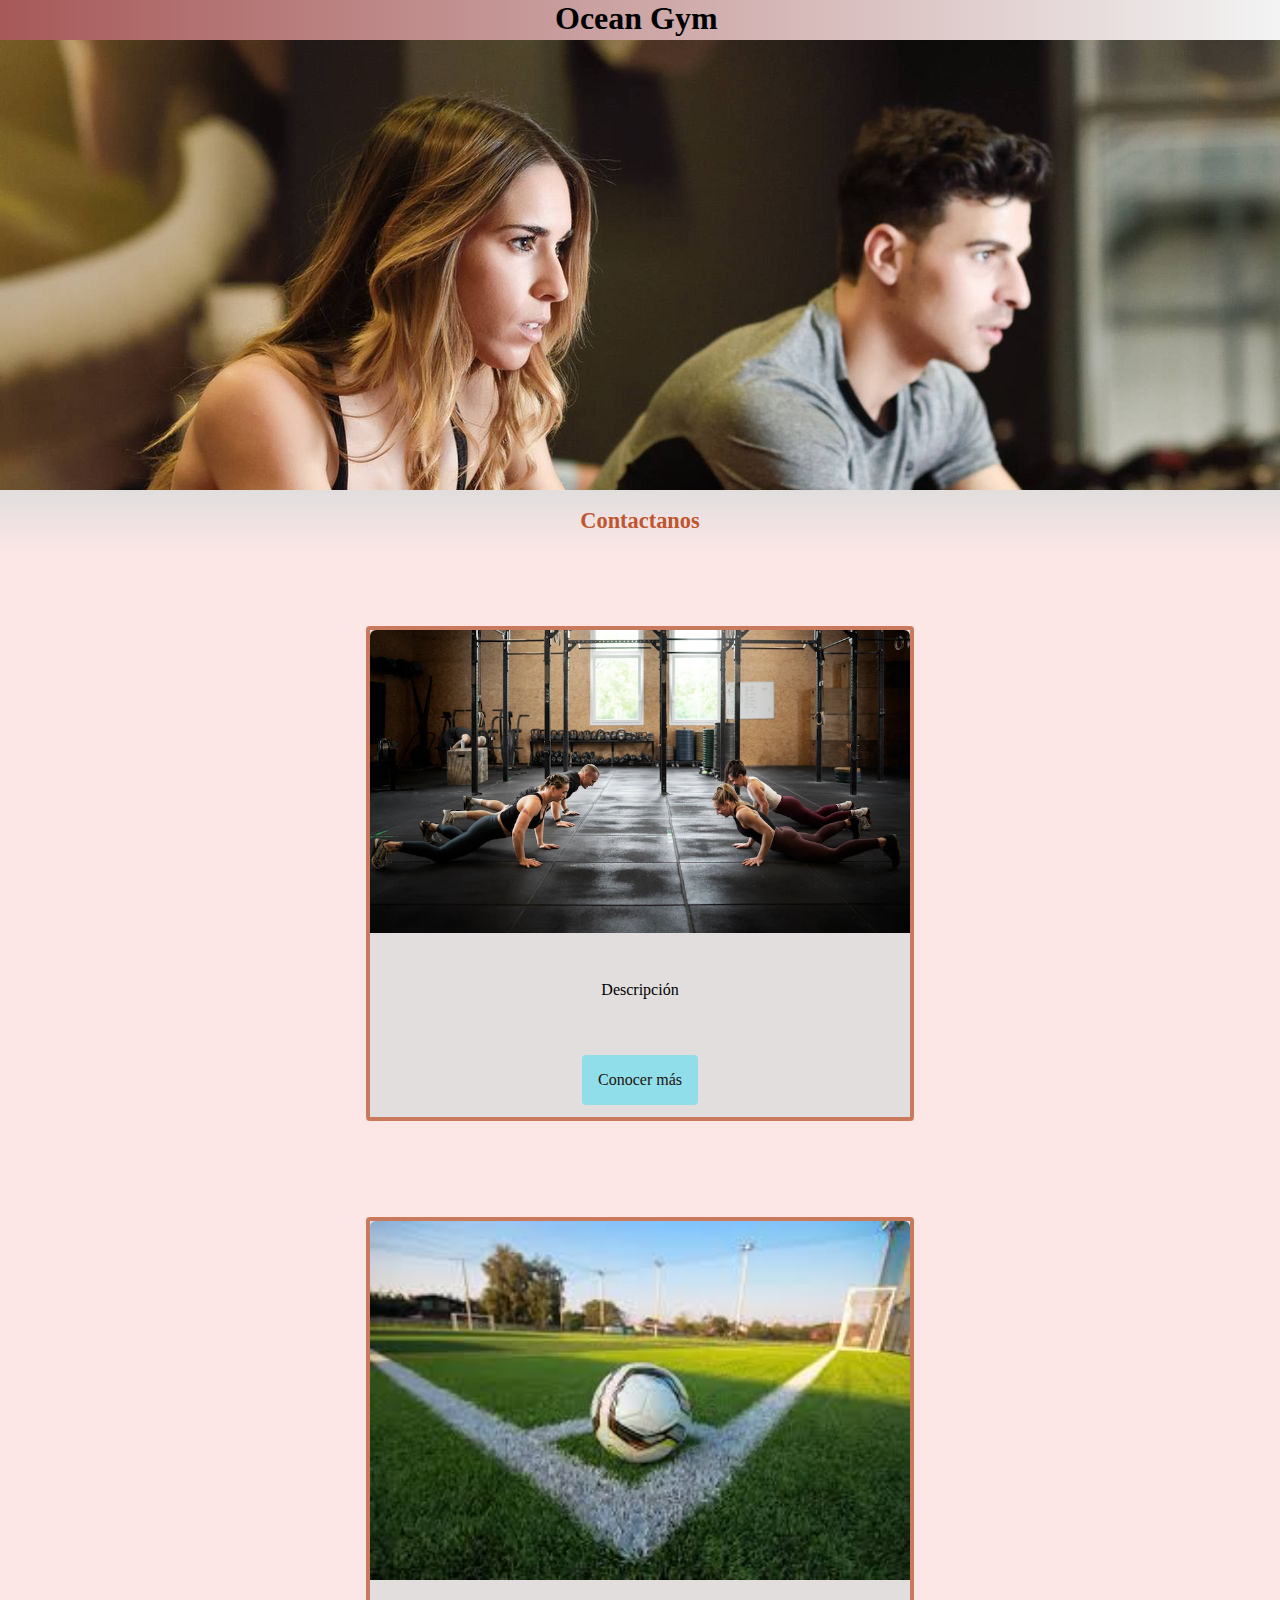
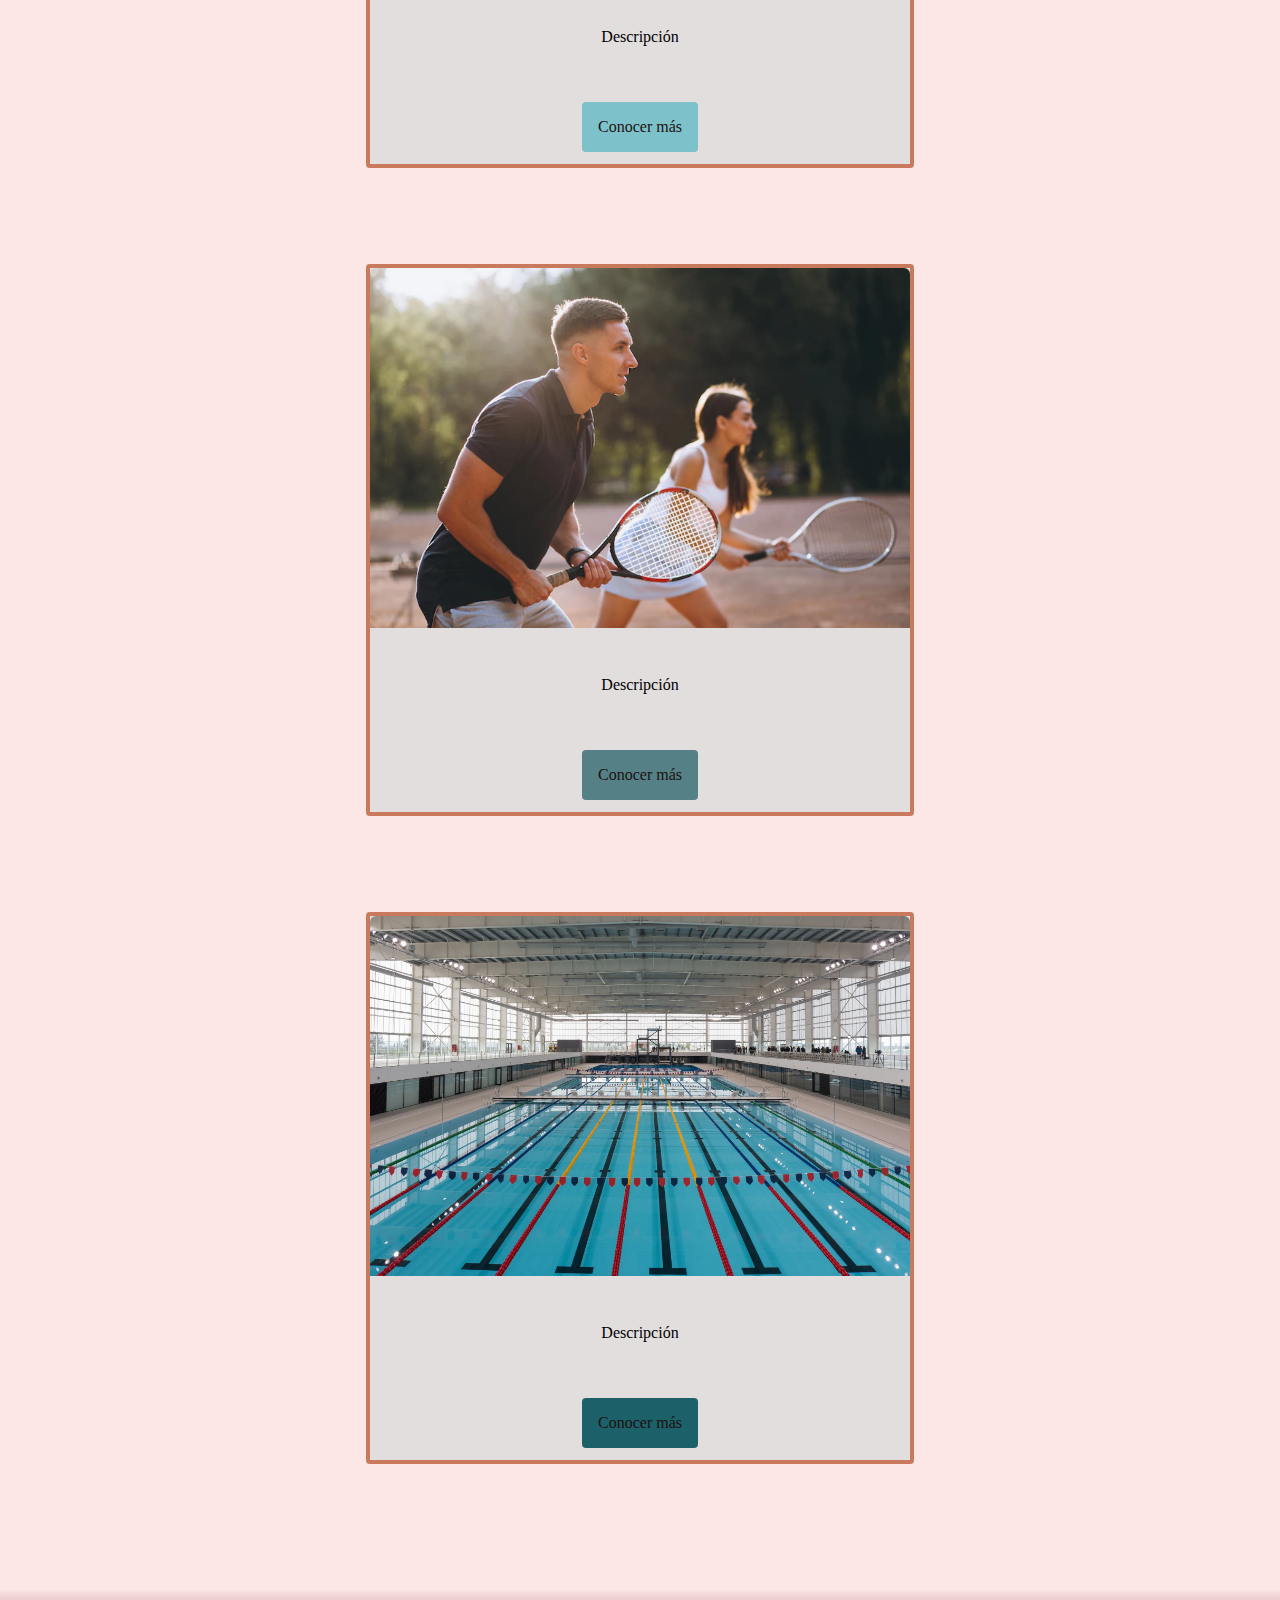
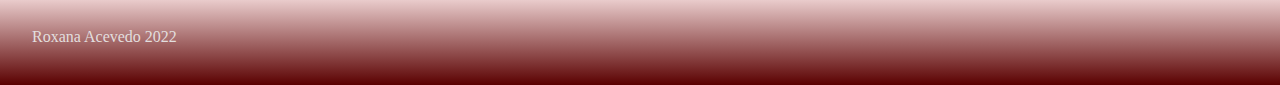
<file: index.html>
<!DOCTYPE html>
<html lang="en">
<head>
    <meta charset="UTF-8">
    <meta http-equiv="X-UA-Compatible" content="IE=edge">
    <meta name="viewport" content="width=device-width, initial-scale=1.0">
    <meta name="description" content="Gimnasio y actividades deportivas">
    <meta name="keywords" content="HTML, CSS, gimnasio, gym, natacion, pileta, tenis, futbol, Buenos Aires, CABA, cancha, footbal, olimpica,">
    <title>oceangym</title>
    <link rel="stylesheet" href="./scss/styles.css">
</head>

<body class="contenedorIndex">
    
    <header class="header">
        <h1 class="tituloHeader">Ocean Gym</h1>
        <nav class="navegacion">
        <ul class="navLista">
            <li class="btnNav"> <a href="./index.html"> Inicio </a> </li>
            <li class="btnNav"> <a href="./Page/actividades.html"> Actividades </a> </li>
            <li class="btnNav"> <a href="./Page/galeria.html"> Galeria </a> </li>
            <li class="btnNav"> <a href="./Page/historia.html"> Historia </a> </li>
            <li class="btnNav"> <a href="./Page/contacto.html"> Contacto </a> </li>
        </ul>
        </nav>
    </header>


    <!--Banner index-->
    <div class="banner">
        <h2 class="tituloBanner"></h2>
    </div>

    <div class="barraContacto">
        <article  class="cardContacto">
            <div>
                <a href="./Page/contacto.html" class="buttonContacto">Contactanos</a>
            </div>
        </article>
    </div>
<!--IMAGENES INDEX-->
    <main class="mainIndex">
        <article class="sectionIndex">
            <div class="card">
                <div class="imagenesCard">
                    <img class="imagenes" src="./Imagenes/equipo gym.webp" alt="Nuestro gym">
                </div>
                <div class="cuerpo">
                    <p class="descripcion">Descripción</p>
                    <a href="./Page/contacto.html" class="button1">Conocer más</a>
                </div>
            </div>
        </article>
        <article class="sectionIndex">
            <div class="card">
                <div class="imagenesCard">
                    <img class="imagenes" src="./Imagenes/pelota canha futbol.jpg" alt="Nuestra cancha de futbol">
                </div>
                <div class="cuerpo">
                    <p class="descripcion">Descripción</p>
                    <a href="./Page/contacto.html" class="button2">Conocer más</a>
                </div>
            </div>
        </article>
        <article class="sectionIndex">
        <div class="card">
            <div class="imagenesCard">
                <img class="imagenes" src="./Imagenes/tenis pareja.webp" alt="Tenis con amigos">
            </div>
            <div class="cuerpo">
                <p class="descripcion">Descripción</p>
                <a href="./Page/contacto.html" class="button3">Conocer más</a>
            </div>
        </div>
        </article>
        <article class="sectionIndex">
        <div class="card">
            <div class="imagenesCard">
                <img class="imagenes" src="./Imagenes/pileta_olimpica.webp" alt="Nuestra pileta olimpica">
            </div>
            <div class="cuerpo">
                <p class="descripcion">Descripción</p>
                <a href="./Page/contacto.html" class="button4">Conocer más</a>
            </div>
        </div>
        </article>
    </main>
    <footer class="footer">Roxana Acevedo 2022</footer>

</body>
</html>
</file>
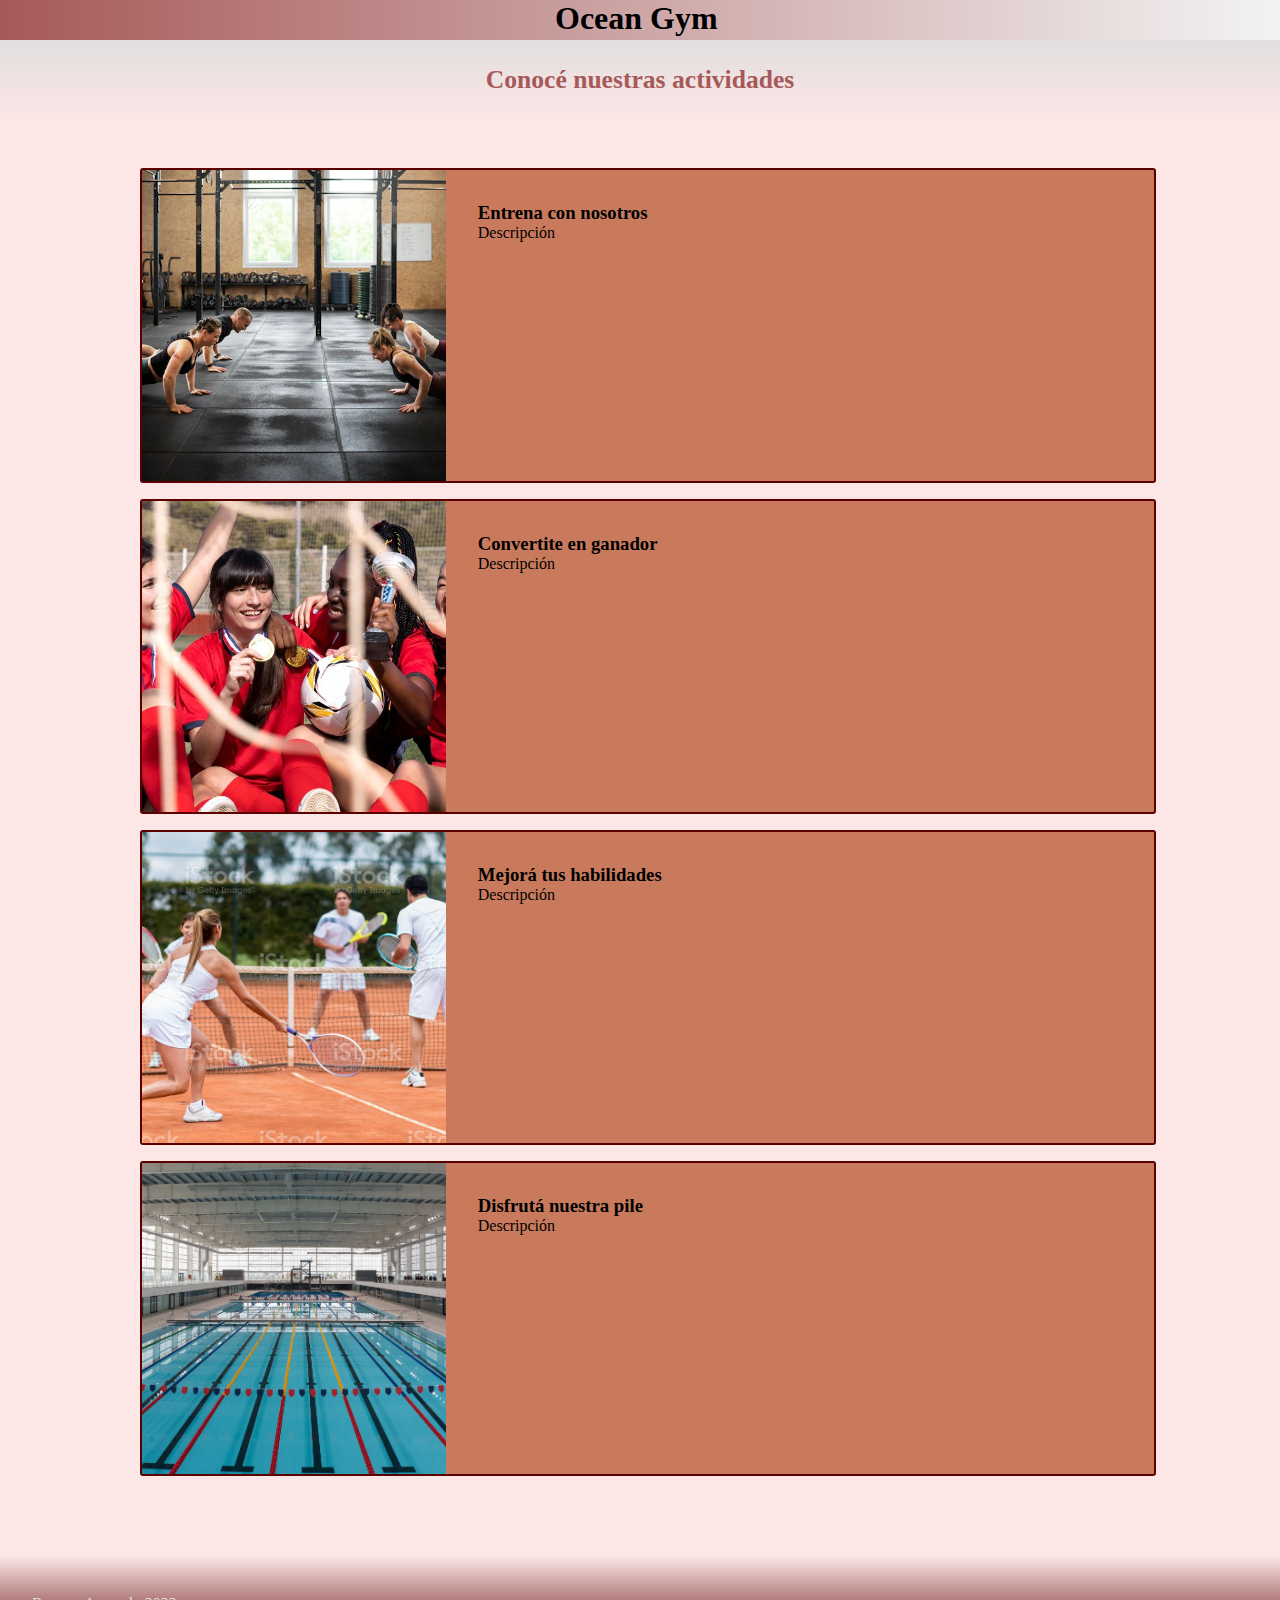
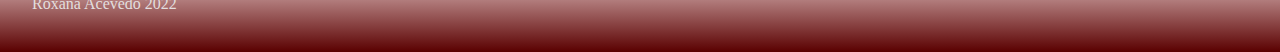
<file: Page/actividades.html>
<!DOCTYPE html>
<html lang="en">
<head>
    <meta charset="UTF-8">
    <meta http-equiv="X-UA-Compatible" content="IE=edge">
    <meta name="viewport" content="width=, initial-scale=1.0"><meta name="description" content="Gimnasio y actividades deportivas">
    <meta name="keywords" content="HTML, CSS, gimnasio, gym, natacion, pileta, tenis, futbol, Buenos Aires, CABA, cancha, footbal, olimpica,">
    <title>actividades</title>
    <link rel="stylesheet" href="../scss/styles.css">
</head>

<body class="contenedorActs">

    <header class="header">
        <h1 class="tituloHeader">Ocean Gym</h1>
        <nav class="navegacion">
        <ul class="navLista">
            <li> <a href="../index.html"> Inicio </a> </li>
            <li> <a href="./actividades.html"> Actividades </a> </li>
            <li> <a href="./galeria.html"> Galeria </a> </li>
            <li> <a href="./historia.html"> Historia </a> </li>
            <li> <a href="./contacto.html"> Contacto </a> </li>
        </ul>
        </nav>
    </header>

    <!--BANNER ACTIVIDADES-->
    <div class="bannerTitulo">
        <h2 class="tituloBannerPage">Conocé nuestras actividades</h2>
    </div>

    <!-- IMAGENES Y DESCRIPCION -->
    <main class="mainAct">
        <section class="sectionAct">
            <div class="cardAct">
                <div class="imagenesAct">
                    <img class="imgAct" src="../Imagenes/equipo gym.webp" alt="Nuestro gym">
                </div>
                <div class="cuerpoAct">
                    <h3 class="tituloh3Act"> Entrena con nosotros </h3>
                    <p class="descripcionAct">Descripción</p>
                </div>
            </div>
        </section>
        <section class="sectionAct">
            <div class="cardAct">
                <div class="imagenesAct">
                    <img class="imgAct" src="../Imagenes/team-celebrating-win-silver-cup_23-2149479286.jpg" alt="Nuestra cancha de futbol">
                </div>
                <div class="cuerpoAct">
                    <h3 class="tituloh3Act">Convertite en ganador</h3>
                    <p class="descripcionAct">Descripción</p>
                </div>
            </div>
        </section>
        <section class="sectionAct">
        <div class="cardAct">
            <div class="imagenesAct">
                <img class="imgAct" src="../Imagenes/tenisAmigos.jpg" alt="Tenis con amigos">
            </div>
            <div class="cuerpoAct">
                <h3 class="tituloh3Act">Mejorá tus habilidades</h3>
                <p class="descripcionAct">Descripción</p>
            </div>
        </div>
        </section>
        <section class="sectionAct">
        <div class="cardAct">
            <div class="imagenesAct">
                <img class="imgAct" src="../Imagenes/pileta_olimpica.webp" alt="Nuestra pileta olimpica">
            </div>
            <div class="cuerpoAct">
                <h3 class="tituloh3Act">Disfrutá nuestra pile</h3>
                <p class="descripcionAct">Descripción</p>
            </div>
        </div>
        </section>
    </main>
    
    <footer class="footer">Roxana Acevedo 2022</footer>
</body>
</html>
</file>
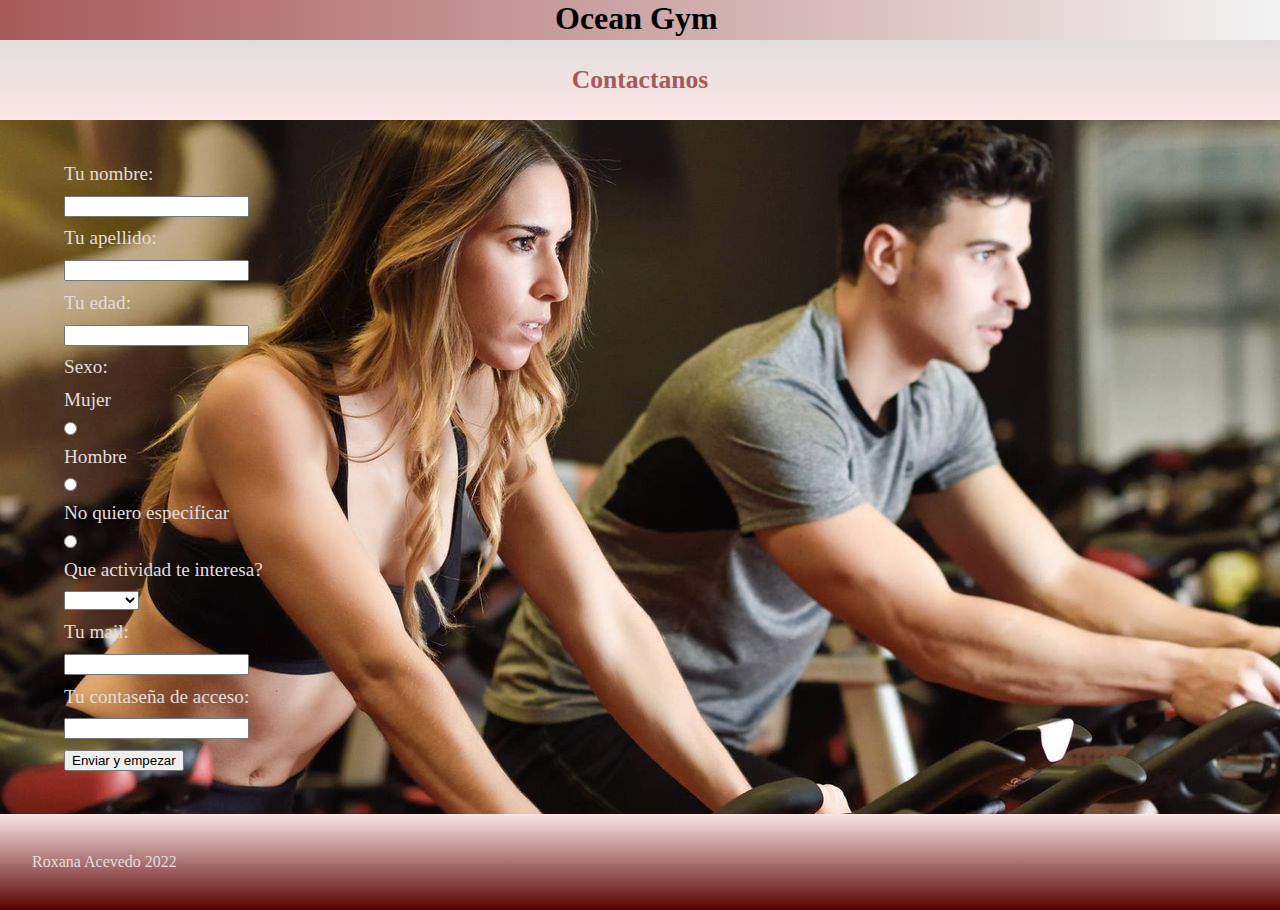
<file: Page/contacto.html>
<!DOCTYPE html>
<html lang="en">
<head>
    <meta charset="UTF-8">
    <meta http-equiv="X-UA-Compatible" content="IE=edge">
    <meta name="viewport" content="width=device-width, initial-scale=1.0">
    <meta name="description" content="Gimnasio y actividades deportivas">
    <meta name="keywords" content="HTML, CSS, gimnasio, gym, natacion, pileta, tenis, futbol, Buenos Aires, CABA, cancha, footbal, olimpica,">
    <title>contacto</title>
    <link rel="stylesheet" href="../scss/styles.css">
</head>

<body class="contenedorCont">

    <header class="header">
        <h1 class="tituloHeader">Ocean Gym</h1>
        <nav class="navegacion">
        <ul class="navLista">
            <li> <a href="../index.html"> Inicio </a> </li>
            <li> <a href="./actividades.html"> Actividades </a> </li>
            <li> <a href="./galeria.html"> Galeria </a> </li>
            <li> <a href="./historia.html"> Historia </a> </li>
            <li> <a href="./contacto.html"> Contacto </a> </li>
        </ul>
        </nav>
    </header>

    
    <!--BANNER CONTACTO-->
    <div class="bannerTitulo">
        <h2 class="tituloBannerPage">Contactanos</h2>
    </div>

    <!--FORMULARIO-->
    <form class="formulario">
        <label>Tu nombre:</label>
        <input type="text">

        <label>Tu apellido:</label> 
        <input type="text"> 

        <label>Tu edad:</label>
        <input type="number">

        <label>Sexo:</label>
        <label>Mujer</label>
        <input type="radio" name="sexo" value="Mujer">
        <label>Hombre</label>
        <input type="radio" name="sexo" value="Hombre">
        <label>No quiero especificar</label>
        <input type=radio name="sexo" value="No quiero especificar">

        <label for="">Que actividad te interesa?</label>
        <select>
            <option> </option>
            <option>Gym</option>
            <option>Tenis</option>
            <option>Futbol</option>
            <option>Natacion</option> 
        </select>

        <label>Tu mail:</label>
        <input type="text number">

        <label>Tu contaseña de acceso:</label>
        <input type="password">

        <input type="submit" value="Enviar y empezar">
    </form>


    <footer class="footer">Roxana Acevedo 2022</footer>
</body>
</html>
</file>
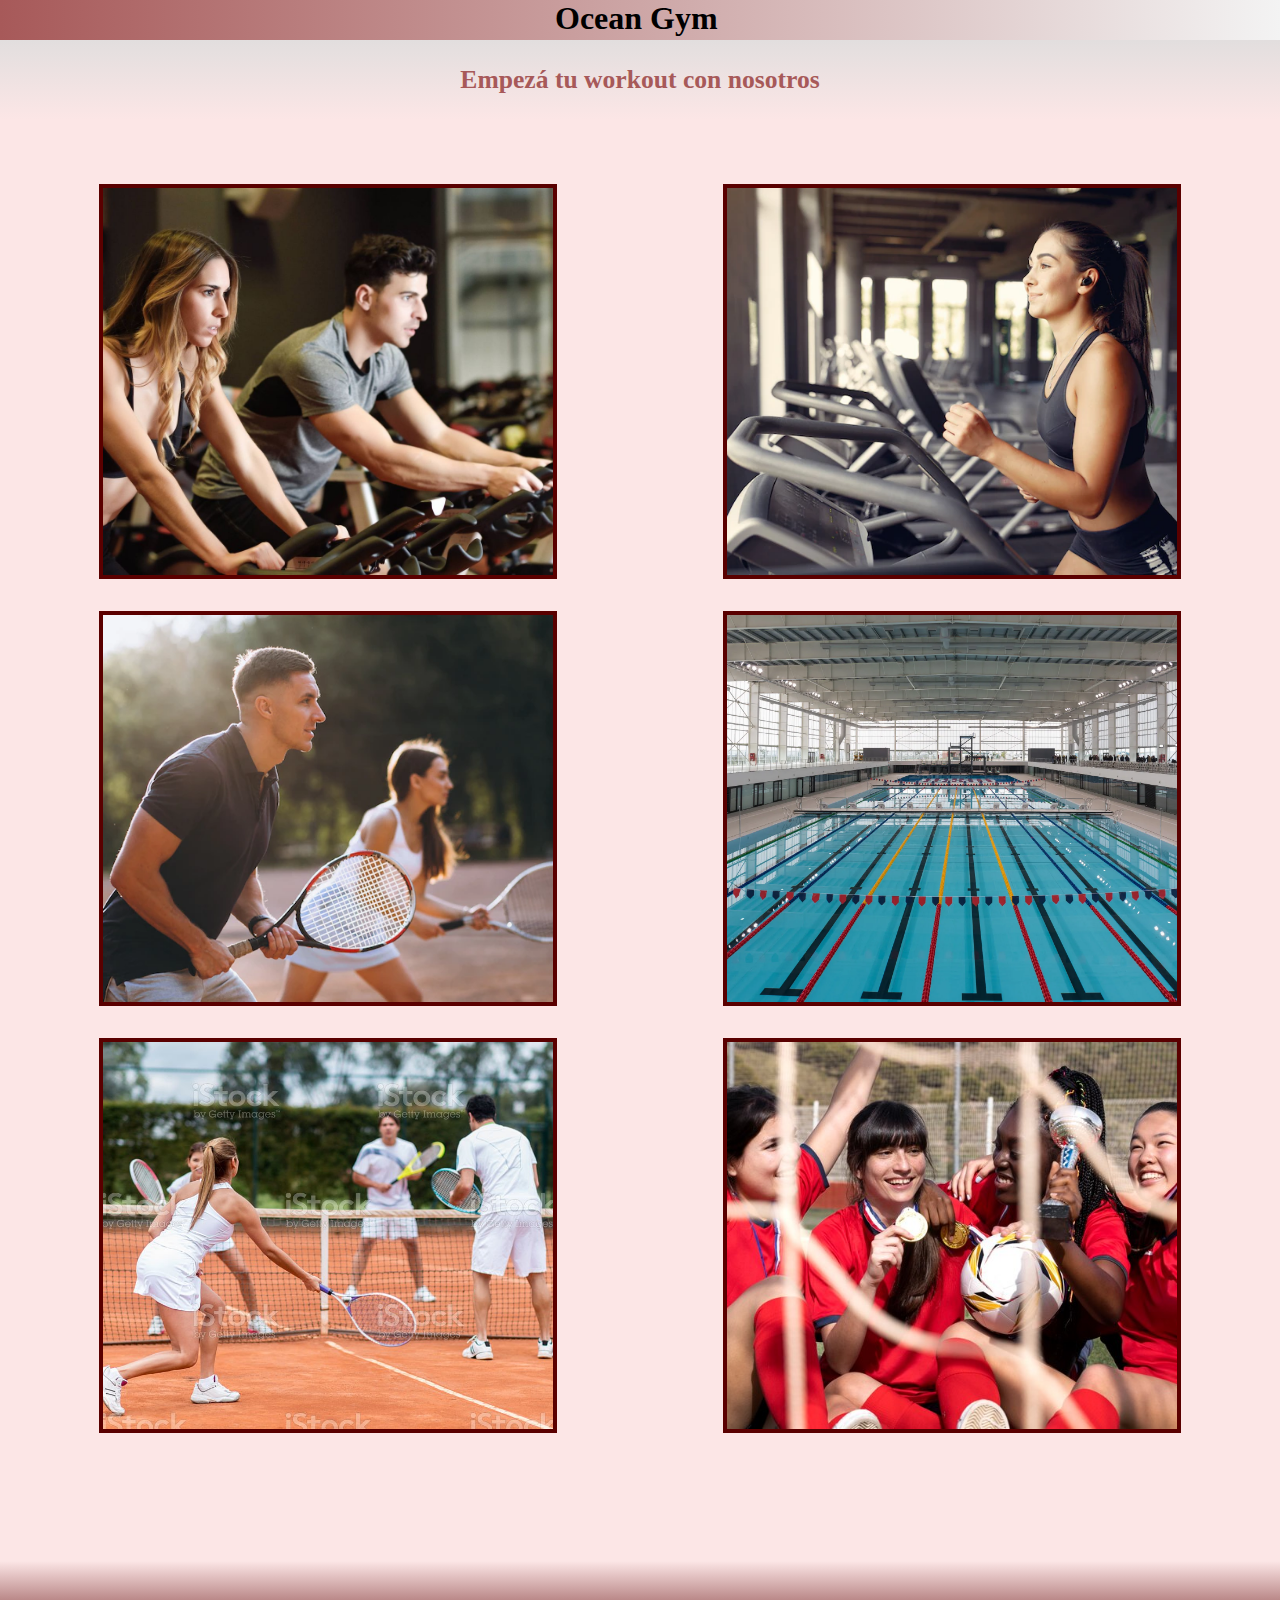
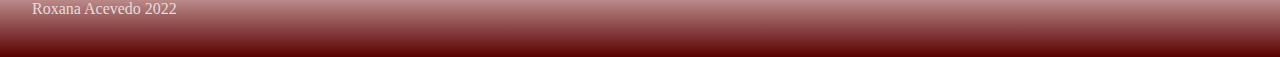
<file: Page/galeria.html>
<!DOCTYPE html>
<html lang="en">
<head>
    <meta charset="UTF-8">
    <meta http-equiv="X-UA-Compatible" content="IE=edge">
    <meta name="viewport" content="width=device-width, initial-scale=1.0">
    <meta name="description" content="Gimnasio y actividades deportivas">
    <meta name="keywords" content="HTML, CSS, gimnasio, gym, natacion, pileta, tenis, futbol, Buenos Aires, CABA, cancha, footbal, olimpica,">
    <title>galeria</title>
    <link rel="stylesheet" href="../scss/styles.css">
</head>

<body class="contenedorImg">

    <header class="header">
        <h1 class="tituloHeader">Ocean Gym</h1>
        <nav class="navegacion">
        <ul class="navLista">
            <li> <a href="../index.html"> Inicio </a> </li>
            <li> <a href="./actividades.html"> Actividades </a> </li>
            <li> <a href="./galeria.html"> Galeria </a> </li>
            <li> <a href="./historia.html"> Historia </a> </li>
            <li> <a href="./contacto.html"> Contacto </a> </li>
        </ul>
        </nav>
    </header>
    
    <!--Banner-->
    <div class="bannerTitulo">
        <h2 class="tituloBannerPage">Empezá tu workout con nosotros</h2>
    </div>
    

    <main class="mainImg">
        <section class="sectionImg"> 
            <div class="CardImg">
                <div class="imagenenImg">
                    <img class="imgImg" src="../Imagenes/banner.jpg" alt="Cinta de a dos">
                </div>
                <div class="cuerpoImg">
                </div>
            </div>
        </section>
        <section class="sectionImg"> 
            <div class="CardImg">
                <div class="imagenenImg">
                    <img class="imgImg" src="../Imagenes/mujer cinta.webp" alt="nuestras maquinas">
                </div>
                <div class="cuerpoImg">
                </div>
            </div>
        </section>
        <section class="sectionImg"> 
            <div class="CardImg">
                <div class="imagenenImg">
                    <img class="imgImg" src="../Imagenes/tenis pareja.webp" alt="Tenis">
                </div>
                <div class="cuerpoImg">
                </div>
            </div>
        </section>
        <section class="sectionImg"> 
            <div class="CardImg">
                <div class="imagenenImg">
                    <img class="imgImg" src="../Imagenes/pileta_olimpica.webp" alt="Nuestra pileta olimpica">
                </div>
                <div class="cuerpoImg">
                </div>
            </div>
        </section>
        <section class="sectionImg"> 
            <div class="CardImg">
                <div class="imagenenImg">
                    <img class="imgImg" src="../Imagenes/tenisAmigos.jpg" alt="">
                </div>
                <div class="cuerpoImg">
                </div>
            </div>
        </section>
        <section class="sectionImg"> 
            <div class="CardImg">
                <div class="imagenenImg">
                    <img class="imgImg" src="../Imagenes/team-celebrating-win-silver-cup_23-2149479286.jpg" alt="Nuestras campeonas de futbol">
                </div>
                <div class="cuerpoImg">
                </div>
            </div>
        </section>
    </main>

    <footer class="footer">Roxana Acevedo 2022</footer>
</body>
</html>
</file>
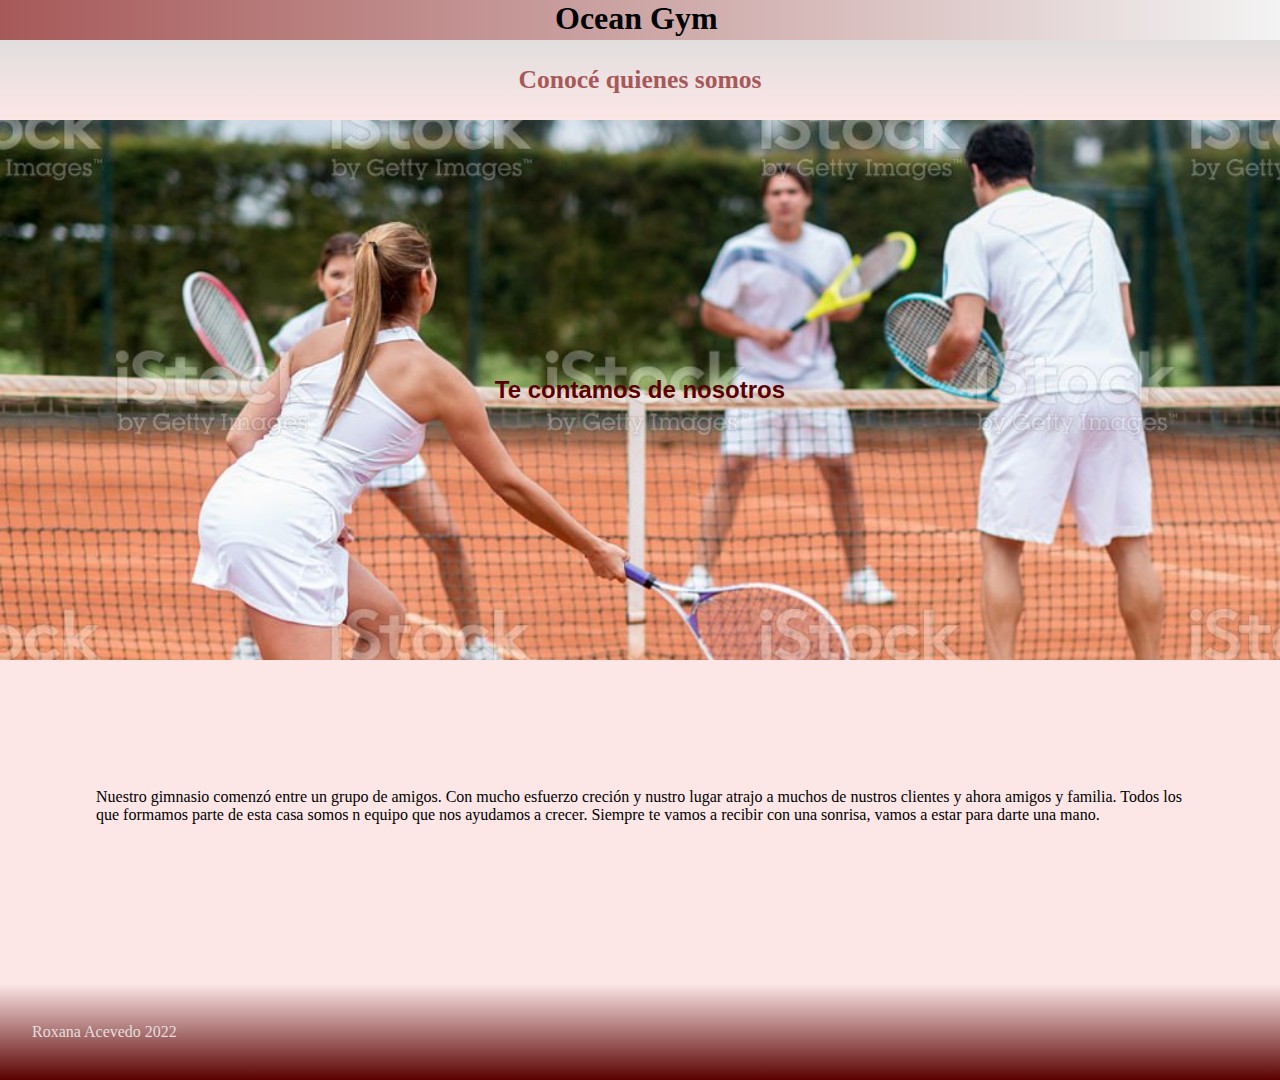
<file: Page/historia.html>
<!DOCTYPE html>
<html lang="en">
<head>
    <meta charset="UTF-8">
    <meta http-equiv="X-UA-Compatible" content="IE=edge">
    <meta name="viewport" content="width=device-width, initial-scale=1.0">
    <meta name="description" content="Gimnasio y actividades deportivas">
    <meta name="keywords" content="HTML, CSS, gimnasio, gym, natacion, pileta, tenis, futbol, Buenos Aires, CABA, cancha, footbal, olimpica,">
    <title>historia</title>
    <link rel="stylesheet" href="../scss/styles.css">
</head>

<body class="contenedor">

    <header class="header">
        <h1 class="tituloHeader">Ocean Gym</h1>
        <nav class="navegacion">
        <ul class="navLista">
            <li> <a href="../index.html"> Inicio </a> </li>
            <li> <a href="./actividades.html"> Actividades </a> </li>
            <li> <a href="./galeria.html"> Galeria </a> </li>
            <li> <a href="./historia.html"> Historia </a> </li>
            <li> <a href="./contacto.html"> Contacto </a> </li>
        </ul>
        </nav>
    </header>

    <!--BANNER CONTACTO-->
    <div class="bannerTitulo">
        <h2 class="tituloBannerPage">Conocé quienes somos</h2>
    </div>

    <!--imagen de historia-->
    <article class="bannerHistoria">
        <h2>Te contamos de nosotros</h2>
    </article>
    
    <div class="InfoHistoria">
        <p class="Info">Nuestro gimnasio comenzó entre un grupo de amigos. 
            Con mucho esfuerzo creción y nustro lugar atrajo a muchos de 
            nustros clientes y ahora amigos y familia. Todos los que formamos 
            parte de esta casa somos n equipo que nos ayudamos a crecer. Siempre
            te vamos a recibir con una sonrisa,  vamos a estar para darte una 
            mano. 
        </p>
    </div>


    <footer class="footer">Roxana Acevedo 2022</footer>
</body>
</html>
</file>
<file: scss/styles.css>
/* COLORES varialbes*/
.navLista li a {
  border-radius: 4px;
  padding: 9px;
  background-color: rgb(202, 132, 132);
  text-decoration: none;
  color: rgb(226, 222, 222);
}

.bannerTitulo {
  background-color: rgb(226, 222, 222);
  align-items: center;
  justify-content: center;
  width: 100%;
  height: 35px;
}

/* HEADER barra de nav */
.header {
  display: flex;
  grid-area: header;
  background-image: linear-gradient(to left, rgb(243, 243, 243), rgb(167, 89, 89));
  justify-content: space-evenly;
  align-items: center;
}

/*trasformacion del titulo de barra de navegacion*/
.tituloHeader {
  width: 170px;
  height: 40px;
  transform: translate();
  transition: 1s;
}
.tituloHeader:hover {
  transform: rotate(-10deg);
}

/*lista de barra de navegacion*/
.navLista {
  display: flex;
  justify-content: space-around;
  list-style: none;
}
.navLista li {
  margin: 2rem;
}
.navLista li a:hover {
  color: #000;
}

.bannerTitulo {
  display: flex;
  grid-area: bannerTitulo;
}
.bannerTitulo h2 {
  color: rgb(167, 89, 89);
  font-size: 160%;
}

/*  BANNER  INDEX*/
.banner {
  display: flex;
  grid-area: banner;
  background-image: url(../Imagenes/banner.jpg);
  width: 100%;
  height: 50vh;
  background-size: cover;
  background-attachment: fixed;
}
.banner .banner h2 {
  color: rgb(226, 222, 222);
  font-size: 2rem;
  display: flex;
  align-items: center;
}

.bannerHistoria {
  display: flex;
  background-image: url(../Imagenes/tenisAmigos.jpg);
  width: 100%;
  height: 60vh;
  background-size: cover;
  background-attachment: fixed;
}
.bannerHistoria h2 {
  display: flex;
  justify-content: center;
  align-items: center;
  size: 44px;
  width: 100%;
  height: 60vh;
  font-family: Verdana, Geneva, Tahoma, sans-serif;
  color: rgb(90, 0, 0);
}

.InfoHistoria {
  background-color: rgb(252, 230, 230);
}
.InfoHistoria p {
  padding: 8rem 6rem 10rem 6rem;
}

/* BARRA comun p/las PAGES */
.bannerTitulo {
  background-image: linear-gradient(rgb(226, 222, 222), rgb(252, 230, 230));
  width: 100%;
  display: flex;
  justify-content: space-around;
  align-items: center;
  height: 5rem;
}

.cardContacto {
  display: flex;
  align-items: center;
  display: flex;
  justify-content: center;
  background-image: linear-gradient(rgb(226, 222, 222), rgb(252, 230, 230));
}
.cardContacto div a:hover {
  color: #000;
}

.buttonContacto {
  display: flex;
  align-items: center;
  padding: 2vh;
  color: #BF5630;
  text-decoration: none;
  font-weight: bold;
  font-size: 140%;
}

/*    IMAGENES INDEX      */
.mainIndex {
  display: flex;
  flex-wrap: wrap;
  align-items: center;
  justify-content: space-around;
  background-color: rgb(252, 230, 230);
  padding-top: 2%;
  padding-left: 5rem;
  padding-right: 5rem;
  padding-bottom: 6%;
}

.sectionIndex {
  display: flex;
  flex-wrap: wrap;
  justify-content: space-around;
  align-items: center;
  background-color: rgb(226, 222, 222);
  margin: 3rem;
}
.sectionIndex .card {
  display: flex;
  align-items: center;
  flex-wrap: wrap; /*no-wrap para Actividades*/
  justify-content: space-around;
  width: 60vh;
  height: auto;
  border: solid 4px #c97a5d;
  border-radius: 4px;
}
.sectionIndex .card .imagenesCard {
  height: 50%;
  width: 100%;
}
.sectionIndex .card .imagenesCard img {
  height: 100%;
  width: 100%;
  -o-object-fit: cover;
     object-fit: cover;
  border-radius: 6px 6px 0px 0px;
}
.sectionIndex .card .cuerpo {
  width: 40vw;
  height: 20vh;
  display: flex;
  align-items: center;
  flex-wrap: wrap;
  justify-content: center;
}
.sectionIndex .card .cuerpo p {
  display: flex;
  justify-content: center;
  width: 40vw;
  size: auto;
  padding: 1rem;
  margin: 1rem;
}
.sectionIndex .card .cuerpo .a {
  width: 40vh;
}

/*IMAGENES ACTIVIDADES*/
.mainAct {
  display: flex;
  flex-wrap: wrap;
  width: 100%;
  height: auto;
  align-items: center;
  background-color: rgb(252, 230, 230);
  padding-top: 2rem;
  padding-bottom: 5rem;
}
.mainAct .sectionAct {
  display: flex;
  flex-wrap: wrap;
  width: 100%;
  height: 35vh;
  justify-content: space-around;
  background-color: rgb(252, 230, 230);
  padding-top: 1rem;
  padding-left: 1rem;
}
.mainAct .sectionAct .cardAct {
  display: flex;
  flex-wrap: nowrap;
  align-items: flex-start;
  border: solid 2px rgb(90, 0, 0);
  border-radius: 3px;
  background-color: #c97a5d;
  width: 80%;
}
.mainAct .sectionAct .cardAct .imagenesAct {
  width: 30%;
  height: 100%;
}
.mainAct .sectionAct .cardAct .imagenesAct .imgAct {
  height: 100%;
  width: 100%;
  -o-object-fit: cover;
     object-fit: cover;
}
.mainAct .sectionAct .cardAct .cuerpoAct {
  display: flex;
  flex-wrap: wrap;
  padding: 2rem;
}
.mainAct .sectionAct .cardAct .cuerpoAct .tituloh3Act {
  display: flex;
  width: 100%;
}
.mainAct .sectionAct .cardAct .cuerpoAct p {
  display: flex;
}

/*IMAGENES GALERIA*/
.mainImg {
  display: flex;
  flex-wrap: wrap;
  align-items: center;
  justify-content: space-around;
  background-color: rgb(252, 230, 230);
  padding: 1rem;
  padding-top: 3rem;
  padding-bottom: 7rem;
}
.mainImg .sectionImg {
  display: flex;
  flex-wrap: wrap;
  justify-content: space-around;
  align-items: center;
  padding: 1rem;
}
.mainImg .sectionImg .CardImg {
  display: flex;
  align-items: center;
  justify-content: space-around;
  flex-wrap: wrap;
  width: 50vh;
  height: 43vh;
  border: solid 4px rgb(90, 0, 0);
}
.mainImg .sectionImg .CardImg .imagenenImg {
  width: 100%;
  height: 100%;
}
.mainImg .sectionImg .CardImg .imagenenImg .imgImg {
  height: 100%;
  width: 100%;
  -o-object-fit: cover;
     object-fit: cover;
}

/*ACA ESTA EL MIXIN Y EL MAP , que estan aplicados en las cards de imaganes del Index*/
.button1 {
  text-decoration: none;
  padding: 1rem;
  border-radius: 4px;
  background-color: rgb(144, 222, 233);
  color: #1d110d;
}

.button2 {
  text-decoration: none;
  padding: 1rem;
  border-radius: 4px;
  background-color: rgb(125, 193, 202);
  color: #1d110d;
}

.button3 {
  text-decoration: none;
  padding: 1rem;
  border-radius: 4px;
  background-color: rgb(84, 128, 134);
  color: #1d110d;
}

.button4 {
  text-decoration: none;
  padding: 1rem;
  border-radius: 4px;
  background-color: rgb(28, 96, 105);
  color: #1d110d;
}

/*   FOOTER        */
.footer {
  display: flex;
  grid-area: footer;
  width: 100%;
  height: 6rem;
  background-image: linear-gradient(rgb(252, 230, 230), rgb(90, 0, 0));
  color: rgb(226, 222, 222);
  align-items: center;
  padding-left: 2rem;
}

/* Formulario contacto */
form {
  display: flex;
  grid-area: formulario;
  background-image: url(../Imagenes/banner.jpg);
  width: 100%;
  height: 70vh;
  background-size: cover;
  background-attachment: fixed;
  flex-direction: column;
  justify-content: space-evenly;
  align-items: baseline;
  color: rgb(226, 222, 222);
  padding-left: 3rem;
  font-size: 120%;
  padding-top: 2rem;
  padding-bottom: 2rem;
  padding-left: 4rem;
}

* {
  margin: 0%;
}

/*   MEDIA QUERI */
@media (max-width: 1300px) {
  .navegacion {
    display: none;
  }
}/*# sourceMappingURL=styles.css.map */
</file>
